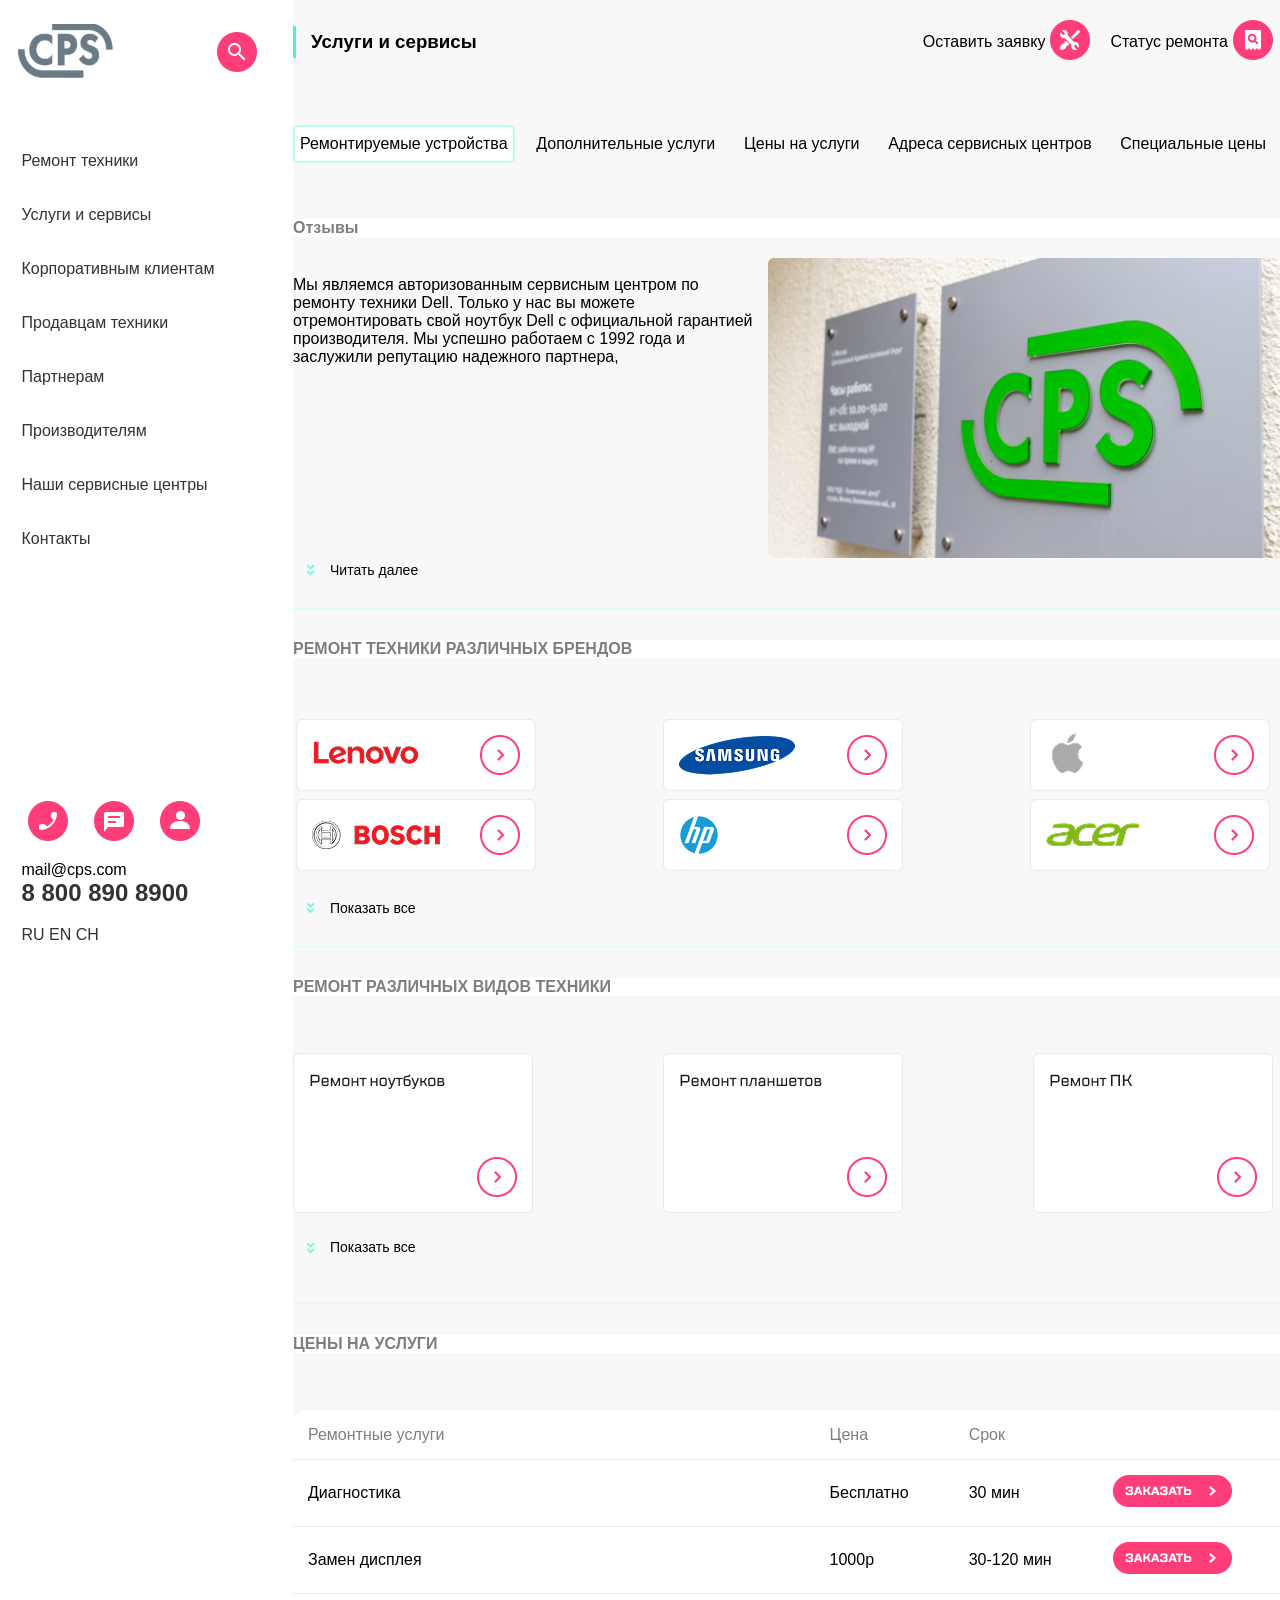
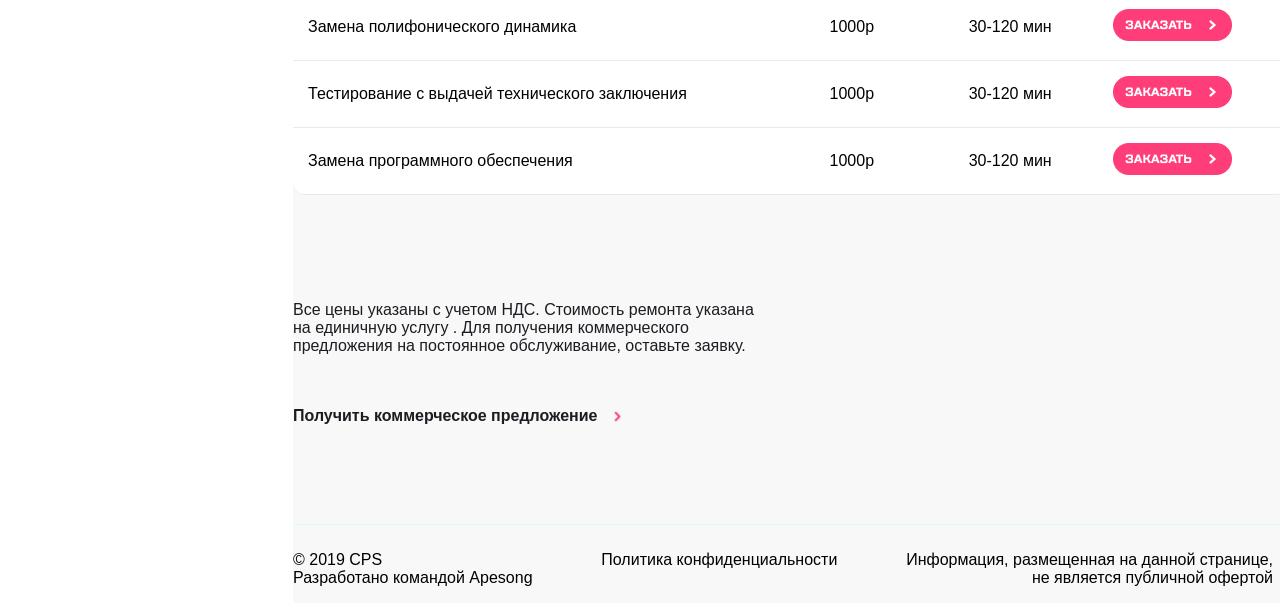
<file: index.html>
<!DOCTYPE html>
<html lang="ru">
<head>
    <meta charset="UTF-8">
    <meta name="viewport" content="width=device-width, initial-scale=1.0">
    <title>CPS техника</title>
    <link rel="stylesheet" href="https://cdn.jsdelivr.net/npm/swiper@11/swiper-bundle.min.css">
    <link rel="stylesheet" href="style.css">
    
</head>
<body>


<div id="overlay" class="overlay"></div>
<div class="header2">
    <section class="header1">
           
        
             <div class="fuck2"><button  class="open_menu" id="menuBtn">
            <img src="burger.png" height="40px" width="40px"/>
            </button>
            <img src="logo.png" height="55px" width="105px"/>
            </div>
  
        <div class="second">
            <button><img src="phone.png" height="40" width="40"/></button>
             <button><img src="chat.png" height="40" width="40"/></button>
            <button><img src="profile.png" height="40" width="40"/></button>
         </div>
         <div class="line2">
         <div class="third">
            <img src="repair.png" height="40" width="40"/>
            <img src="checkstatus.png" height="40" width="40"/>
         </div>
         </div>
    </section>
</div>

<section class="position">
    <div class="fuck">
 <button  class="open_menu" id="menuBtn">
    <img src="burger.png" height="40px" width="40px"/>
</button></div>

<container class="nav-menu" id="navMenuContainer">
    <header>
        <nav class="navigation" id="navMenu">
           
           <ul class="logo1">
            <section class="li_li">
        <div class="krest">
            <li><button id="closeMenu"><img src="burger1.png" height="40px" width="40px"/></button></li>
        </div>
            <li><a href="#"><img src="logo.png" height="55px" width="105px"/></a></li>
            </section>
            <section class="li_poisk">
            <li><button><img src="search.png" height="40px" width="40px"/></button></li>
           </section>
            </ul>
        </nav>
    </header>

    
    <nav class="navigation">
        <ul class="nav-list">
            <li class="nav-item">
                <a href="#" class="nav-link">Ремонт техники</a>
            </li>
            <li class="nav-item">
                <a href="#" class="nav-link">Услуги и сервисы</a>
            </li>
            <li class="nav-item">
                <a href="#" class="nav-link">Корпоративным клиентам</a>
            </li>
            <li class="nav-item">
                <a href="#" class="nav-link">Продавцам техники</a>
            </li>
            <li class="nav-item">
                <a href="#" class="nav-link">Партнерам</a>
            </li>
            <li class="nav-item">
                <a href="#" class="nav-link">Производителям</a>
            </li>
            <li class="nav-item">
                <a href="#" class="nav-link">Наши сервисные центры</a>
            </li>
            <li class="nav-item">
                <a href="#" class="nav-link">Контакты</a>
            </li>
            </ul>

            <section class="footer">
            <ul class="ikonki">
            <li>
            <button><img src="phone.png" height="40" width="40"/></button>
            </li>
            <li>
            <button><img src="chat.png" height="40" width="40"/></button>
            </li>
            <li>
            <button><img src="profile.png" height="40" width="40"/></button>
            </li>
            </ul>
            <ul>
            <li>
                <a href="#">mail@cps.com</a>
            </li>
            <li>
                <div class="nomer"><b>8 800 890 8900</b></div>
            </li>
            <li>
               <div> RU EN CH </div>
            </li>
            </ul>
            </section>
    </nav>
</container>

<div class="position2">
    <section>
    <header>
      <ul class="head">
        
            <li> <h1> Услуги и сервисы</h1></li>


            <section  class="head1">
            <div class="head2">
            <li><div>Оставить заявку</div></li>
            <li><img src="repair.png" height="40" width="40"/></li>
            </div>

            <div class="head2">
            <li><div>Статус ремонта</div></li>
            <li><img src="checkstatus.png" height="40" width="40"/></li>
            </div>
            </section>
      </ul>     
    </header>
</section>

<section >
<br>
    <ul class="info1">
        <li> <a href="#1">Ремонтируемые устройства</a></li>
        <li><a href="#2">Дополнительные услуги</a></li>
        <li><a href="#3">Цены на услуги</a></li>
        <li><a href="#4">Адреса сервисных центров</a></li>
        <li><a href="#5">Специальные цены</a></li>
    </ul>
</section>

<br>
<h4 class="hh4">Отзывы </h4>

<section class="logoo">
<section class="otziv">
    
    <span><br>
        Мы являемся авторизованным сервисным центром по ремонту техники Dell.
         Только у нас вы можете отремонтировать свой ноутбук Dell с официальной
          гарантией производителя.  
         Мы успешно работаем с 1992 года и заслужили репутацию надежного партнера,
          
<div class="hidden" id="hidden3">
        что подтверждает большое количество постоянных клиентов. Мы гордимся тем,
         что к нам обращаются по рекомендациям и, в свою очередь, советуют нас родным
          и близким.
</div>
</section>
 

</span>
<br><img class="logo22" src="logo2.png"/>
   
<br>
</section>

    <button class="showAll" id="showAll3">
    <img src="expand.png" height="23" width="23">
    <span class="button-text">Читать далее</span>
</button>



<section id="1"></section>


<br><hr><h4>РЕМОНТ ТЕХНИКИ РАЗЛИЧНЫХ БРЕНДОВ</h4><br><br>

<section class="table1" id="1">
<table>
    <tr><td class="image"><img src="cat1.png" height="72" width="240"/>  </td></tr>
    <tr><td class="image"> <img src="cat1 copy 7.png" height="72" width="240"/> </td></tr>
</table>

<table>
    <tr><td class="image"><img src="cat1 copy.png" height="72" width="240"/>  </td></tr>
    <tr><td class="image"> <img src="cat1 copy 8.png" height="72" width="240"/> </td></tr>
</table>


<table>
    <tr><td class="image"><img src="cat1 copy 2.png" height="72" width="240"/>  </td></tr>
    <tr><td class="image"> <img src="cat1 copy 9.png" height="72" width="240"/> </td></tr>
</table>

<div class="hidden" id="hidden">
<table>
    <tr><td class="image"><img src="cat1 copy 3.png" height="72" width="240"/>  </td></tr>
    <tr><td class="image"> <img src="cat1 copy 10.png" height="72" width="240"/> </td></tr>
</table>
</div>
</section>





<section class="swiper-container swiper brands-swiper" id="1">
    <div class="swiper-wrapper">
       
        <div class="swiper-slide">
            <img src="cat1.png" alt="Бренд 1"/>
        </div>
        
        <div class="swiper-slide">
            <img src="cat1 copy.png" alt="Бренд 2"/>
        </div>
      
        <div class="swiper-slide">
            <img src="cat1 copy 2.png" alt="Бренд 3"/>
        </div>
      
        <div class="swiper-slide">
            <img src="cat1 copy 3.png" alt="Бренд 4"/>
        </div>
 
        <div class="swiper-slide">
            <img src="cat1 copy 7.png" alt="Бренд 5"/>
        </div>
  
        <div class="swiper-slide">
            <img src="cat1 copy 8.png" alt="Бренд 6"/>
        </div>
     
        <div class="swiper-slide">
            <img src="cat1 copy 9.png" alt="Бренд 7"/>
        </div>
      
        <div class="swiper-slide">
            <img src="cat1 copy 10.png" alt="Бренд 8"/>
        </div>
    </div>
    
    <div class="swiper-pagination"></div>
</section>








<br><button class="showAll" id="showAll">
    <img src="expand.png" height="23" width="23">
    <span class="button-text">Показать все</span>
</button>
<section id="2"></section>

 <br><hr><h4>РЕМОНТ РАЗЛИЧНЫХ ВИДОВ ТЕХНИКИ</h4><br><br>
<section class="remont">
   
     <div class="image"><img src="cat5.png" height="160" width="240"/> </div>
     <div class="image"> <img src="cat2.png" height="160" width="240"/> </div>
      <div class="image"> <img src="cat3.png" height="160" width="240"/> </div>
       
       <div class="hidden" id="hidden2">
        <div class="image"><img src="cat4.png" height="160" width="240"/></div>
        </div>
</section>


<script src="https://x4h2txb8gp-netizen.github.io/Widget-calc/widget.js"></script>


<section class="swiper-container swiper tech-swiper" id="2">
    <div class="swiper-wrapper">
   
        <div class="swiper-slide">
            <img src="cat5.png" alt="Ноутбуки"/>
        </div>
   
        <div class="swiper-slide">
            <img src="cat2.png" alt="Телевизоры"/>
        </div>

        <div class="swiper-slide">
            <img src="cat3.png" alt="Смартфоны"/>
        </div>
      
        <div class="swiper-slide">
            <img src="cat4.png" alt="Планшеты"/>
        </div>
    </div>

    <div class="swiper-pagination"></div>
</section>




<br><button class="showAll" id="showAll2">
    <img src="expand.png" height="23" width="23">
    <span class="button-text">Показать все</span>
</button>
<section id="3"></section>


<br><br><hr><h4 id="3">ЦЕНЫ НА УСЛУГИ</h4><br><br>
<section >
   
<table class="table2">
    <tr>
        <td>Ремонтные услуги </td>
        <td>Цена </td>
        <td>Срок</td>
        <td>  </td>
    </tr>
    <tr>
        <td>Диагностика </td>
        <td>Бесплатно </td>
        <td>30 мин</td>
        <td class="image"><img src="Group 10.png" height="32" width="119"/> </td>
    </tr>
    <tr>
        <td>Замен дисплея </td>
        <td>1000р </td>
        <td>30-120 мин</td>
        <td class="image"><img src="Group 10.png" height="32" width="119"/> </td>
    </tr>
    <tr>
        <td>Замена полифонического динамика </td>
        <td>1000р </td>
        <td>30-120 мин</td>
        <td class="image"><img src="Group 10.png" height="32" width="119"/> </td>
    </tr>
    <tr>
        <td>Тестирование с выдачей технического заключения </td>
        <td>1000р </td>
        <td>30-120 мин</td>
        <td class="image"><img src="Group 10.png" height="32" width="119"/> </td>
    </tr>
    <tr>
        <td>Замена программного обеспечения</td>
        <td>1000р </td>
        <td>30-120 мин</td>
        <td class="image"><img src="Group 10.png" height="32" width="119"/> </td>
    </tr>
</table>

</section>





<section class="swiper-container swiper services-swiper" id="3">
    <div class="swiper-wrapper">
        <div class="swiper-slide">
            <img class="service-item active" src="Group3.png">
        </div>
        <div class="swiper-slide">
            <img class="service-item active" src="Group3.png">
        </div>
        <div class="swiper-slide">
            <img class="service-item active" src="Group3.png">
        </div>
        <div class="swiper-slide">
            <img class="service-item active" src="Group3.png">
        </div>
        <div class="swiper-slide">
            <img class="service-item active" src="Group3.png">
        </div>
    </div>
    <br><br>
     <div class="swiper-pagination"></div>
</section>




<br><br><br>
<section class="info2">
<br><br>
<p>Все цены указаны с учетом НДС. Стоимость ремонта указана<br> на единичную услугу
    . Для получения коммерческого <br>предложения на постоянное обслуживание, оставьте заявку.</p>
    <br><p style="display: flex; align-items: center; gap: 8px;">
   <span><b>Получить коммерческое предложение</b></span>
   <img src="more.png" height="23" width="23"/>
</p><br><br>
</section>

<div>
    <br><br><hr>
<footer class="foot">
     
      <p class="foot_1">© 2019 CPS<br>
Разработано командой Apesong  </p><br>
<p class="foot_2">Политика конфиденциальности</p><br>
<P class="foot_3">Информация, размещенная на данной странице,<br>не является публичной офертой</P>
   
</footer>
</div>
</div>



<!-- МОДАЛКА Заказать звонок -->
<div class="modal" id="modal-call">
  <div class="modal-content">
    <button class="modal-close"><img src="burger1.png" height="40" width="40"/></button>
    <h2>Заказать звонок</h2>
    <input type="tel" placeholder="Телефон">
    <span class="txt">Нажимая “отправить”, вы даете согласие на <span style="color: #FF3E79;">обработку персональных данных</span> и соглашаетесь с нашей <span style="color: #FF3E79;">политикой конфиденциальности</span></span><br>
    <br><div class="btnpos">
    <button class="modal-btn"> <img src="btn.png" height="32" width="136"/></button>
    </div>
</div>
</div>

<!-- МОДАЛКА Обратная связь -->
<div class="modal" id="modal-feedback">
  <div class="modal-content">
    <button class="modal-close"><img src="burger1.png" height="40" width="40"/></button>
    <h2>Обратная связь</h2>
    <input type="text" placeholder="Имя">
    <input type="tel" placeholder="Телефон">
    <input type="email" placeholder="Электронная почта">
    <textarea placeholder="Сообщение"></textarea>
     <span class="txt">Нажимая “отправить”, вы даете согласие на <span style="color: #FF3E79;">обработку персональных данных</span> и соглашаетесь с нашей <span style="color: #FF3E79;">политикой конфиденциальности</span></span><br>
    <br><div class="btnpos">
     <button class="modal-btn"> <img src="btn.png" height="32" width="136"/></button>
     </div>
  </div>
</div>





<script src="https://cdn.jsdelivr.net/npm/swiper@11/swiper-bundle.min.js"></script>
  <script src="skript.js"></script>
</body>
</html>
</file>
<file: style.css>
h4{
    background-color:#FFFFFF ;
}
@media (max-width: 767px) {

* {
    margin: 0;
    padding: 0;
    box-sizing: border-box;
 
}

   body {

    font-family: 'Roboto', 'Segoe UI', Tahoma, sans-serif;
        padding: 0;
        min-width: 320px;
        background-color: #F8F8F8;
    }



.overlay {
    position: fixed;
    width: 100%;
    height: 100%;
    background-color: rgba(246, 244, 244, 0.9);
    z-index: 90;
    opacity: 0;
    pointer-events: none; 
    transition: opacity 0.3s ease; 
}


.overlay.active {
    opacity: 1;
    pointer-events: auto;
}

.header1{
    position: sticky;
    top:0;
    z-index: 1000 ;
    display: flex;
    justify-content: space-between; 
    align-items: center;   
    min-width: 100%;
    padding: 15px 0px;

   

}



.header2{
    position: sticky;
    top:0;
    z-index: 1000 ;
    display: flex;
    justify-content: space-between; 
    align-items: center;        
    /*padding: 15px 20px;*/           
    box-sizing: border-box;      
    background-color: #ffffff;
    width: 100%;
}

.line2 {
    display: inline-block;
    margin-left: 30px;
    height: 40px;
    border-left:1px;
}
    

    
.fuck2{
    display:flex;
    justify-content: space-between;
    gap:10px;
    padding-left: 10px;
}


.first{
    display: flex;
    justify-content: flex-start;
}
.second{
display: none;
}
.third{
    display: flex;
    justify-content: space-between;
    gap:10px;
    padding-right: 10px;
}



.fuck{
    display: none;
}




.nav-menu{
  display: none;
  position: fixed;
 z-index: 1002;
 height: 100%;
 margin-top: -90px;
}

.nav-menu.show{
    display: block;
}

.open_menu{
  position: relative;
  cursor: pointer;
}


li::marker{
    color: transparent;
}



.navigation {

    background: white;
    border-radius: 0px;
    min-width: 360px;
    height: 100%;
    margin: 0 auto;
    overflow: hidden;
    
    

}

a {
   color: black; 
   text-decoration: none; 
   cursor: pointer;
}

button{
    background: transparent;
    border: none !important;
    font-size:0;
}


.li_li{
    display: flex;
    align-items: center;
    justify-content: flex-start;
    gap: 9px;
    flex-direction: row;
    margin-top: 15px;
    margin-left: 15px;
}

.li_poisk{
    display: flex;
    justify-content: flex-end;
    align-items: baseline;
    margin-top: 15px;
    margin-right: 15px;
}

.logo1{
    display: flex;
    align-items: center;
    justify-content: space-between;
    max-width: 320px;
    margin-bottom: 35px;

}





.nav-list {
    list-style: none;
}

.nav-item {
    position: relative;
    transition: all 0.3s ease;
}

.nav-link {
    display: block;
    padding: 18px 24px;
    text-decoration: none;
    color: #333;
    font-size: 16px;
    font-weight: 500;
    transition: all 0.3s ease;
    position: relative;
    z-index: 1;
}

.ikonki{
    display: flex;
    justify-content: flex-start;
    gap: 14px;
    flex-direction: row;
    align-items: center;
   
}

.nomer{
    font-size: 24px;
    margin-bottom: 19px;
}
.footer{
    display: block;
    padding: 18px 24px;
    text-decoration: none;
    color: #333;
    font-size: 16px;
    font-weight: 500;
    transition: all 0.3s ease;
    position: relative;
    z-index: 1;
}


.nav-item:hover {
    background-color: #f8f9fa;
}

.nav-item:hover .nav-link {
    color: grey;
   
}

.nav-item:hover::before {
    content: '';
    position: absolute;
    left: 0;
    top: 25%;
    bottom: 25%;
    width: 4px;
    background: #14d6cd;
    box-shadow: 0 0 10px rgba(64, 68, 70, 0.3);
    opacity: 1;
}


.nav-item.active {
    background-color: #f0f8f0;
}

.nav-item.active .nav-link {
    color: #14d6cd;
    font-weight: 600;
}

.nav-item.active::before {
    content: '';
    position: absolute;
    left: 0;
    top: 25%;
    bottom: 25%;
    width: 4px;
    background: #14d6cd;
    box-shadow: 0 0 10px rgba(40, 167, 69, 0.3);
    opacity: 1;
}


.nav-item::before {
    content: '';
    position: absolute;
    left: 0;
    top: 25%;
    bottom: 25%;
    width: 4px;
    background: #14d6cd;
    transition: all 0.3s ease;
    opacity: 0;
    transform: scaleX(0);
}


.nav-item:hover::before {
    opacity: 1;
    transform: scaleX(1);
}







.position{
    display: flex;
    justify-content: flex-start;


}

h1{
         border-left: 3px solid #41F6D7; 
         padding-left: 15px; 
         padding-top: 5px;
         padding-bottom: 5px;
         margin-left: -15px;
    }
.head{
    display: flex;
    justify-content: flex-start;
    margin-top: 15px;
    margin-bottom: 15px;
    margin-right: 15px;
   
}

.head1{
    display: flex;
    justify-content: space-between;
    gap:20px;
    padding-left: 5px;
    padding-right: 5px;
}

.head2{
    display: none;
}


    .info1 {
        overflow-x: auto;
        overflow-y: hidden;
        flex-wrap: nowrap !important;
        justify-content: flex-start !important;
        white-space: nowrap;
        padding: 10px 0;
        margin-left: -10px;
        margin-right: -10px;
        padding-left: 10px;
        padding-right: 10px;
        -webkit-overflow-scrolling: touch;
    }

    .info1 li {
        display: inline-block;
        padding: 8px 16px;
        border: 2px solid transparent;
        border-radius: 6px;
        white-space: nowrap;
        margin-right: 10px;
        flex-shrink: 0;
    }

    .info1 li:first-child {
        border-color: #B8FFEC;
        background-color: white;
    }


.position2{
    display: flex;
    flex-direction: column;
    max-width:100% ;
    padding-left: 15px;
   
}

.hh4{
    display: none;
}

.otziv{

    display: flex;
    flex-direction: column;

}

.logoo{
    display: flex;
    flex-direction: column;
    min-width: 100%;
}

h4{
    color: #7E7E82;
}

.logo22{
    width: 320px;
    height: 175px;
    margin-left: -15PX;
}


.hidden{
    display: none;
}

.showAll {
    width: auto !important; 
    min-width: 132px;
    height: 24px;
    display: flex;
    align-items: center;
    gap: 8px;
    cursor: pointer;
}

.showAll span {
    color: black !important;
    font-size: 14px !important;
    display: inline-block !important;
}

.table1 {
display: none;
}




    .swiper-container {
        display: block !important;
        visibility: visible !important;
        opacity: 1 !important;
        height: auto;
        margin: 0 -16px;
        padding-bottom: 20px;

    }
    

    .swiper {
  overflow: hidden;
  width: 100%;
}
 
    .brands-swiper {
        height: 90px !important;
    }
    
    .brands-swiper .swiper-wrapper {
        display: flex;
        flex-direction: row !important;
        height: 72px;
        
    }
    
    .brands-swiper .swiper-slide {
        width: 240px !important;
        height: 72px !important;
        margin-right: 16px;
        cursor: pointer;
    }
    
    .brands-swiper img {
        width: 240px !important;
        height: 72px !important;
        object-fit: cover;
        border-radius: 6px;
    }
    

    .tech-swiper {
        height: 180px !important;
    }
    
    .tech-swiper .swiper-wrapper {
        flex-direction: row !important;
        height: 160px;
    }
    
    .tech-swiper .swiper-slide {
        width: 240px !important;
        height: 160px !important;
        margin-right: 16px;
        cursor: pointer;
    }
    
    .tech-swiper img {
        width: 240px !important;
        height: 160px !important;
        object-fit: cover;
        border-radius: 6px;
    }
    
   
    .services-swiper {
        height: 200px !important;
        margin-bottom: 10px;
    }
    
    .services-swiper .swiper-wrapper {
        flex-direction: row !important;
        height: auto;
    }
    
    .services-swiper .swiper-slide {
        width: auto !important;
        height: auto !important;
        margin-right: 8px;
        cursor: pointer;
    }
    
    .services-swiper .service-item {
        display: inline-block;
        padding: 8px 16px;
        border: 2px solid transparent;
        border-radius: 6px;
        white-space: nowrap;
        color: #7E7E82;
        font-size: 16px;
        background: white;
        cursor: pointer;
    }
    
    .services-swiper .service-item.active {
        border-color: #B8FFEC;
    }
    

 .swiper-pagination {
        position: relative !important;
        bottom: auto !important;
        left: 0 !important;
        transform: none !important;
        width: 100% !important;
        height: 20px !important;
        display: flex !important;
        justify-content: center !important;
        align-items: center !important;
        margin-top: 15px !important;
        padding: 0 !important;
    }
    
    .swiper-pagination-bullets {
        display: inline-flex !important;
        gap: 8px !important;
        height: 12px !important;
        align-items: center !important;
    }
    
    .swiper-pagination-bullet {
        width: 12px !important;
        height: 18px !important;
        background: #DDDDDD !important;
        opacity: 1 !important;
        margin: 0 !important; 
        display: block !important;
        border-radius: 50% !important;
        flex-shrink: 0 !important;
    }
    
    .swiper-pagination-bullet-active {
        background: #B5B6BC !important;
        transform: scale(1) !important;
    }


    .swiper-slide {
    display: flex !important;
    flex-shrink: 0 !important;
    width: auto !important;
    height: 100%;
    position: relative;
    transition-property: transform;
}


.remont{
   display: none;
}


.table2 {
display: none;
}
    

.table2 td{
    padding: 15px;
    border-bottom: 1px solid #EAEAEA;
}

.table2 tr:first-child{
    color: #7E7E82;

}
.table2 tr:last-child td{
    border-bottom: none;
}

.info2{
display: flex;
flex-direction: column;

color: #1B1C21;

}

.foot{
    min-width: 320px;
    display: flex;
    align-items: center;
    flex-direction: column;
    text-align: center;
    background-color:#F8F8F8;
    margin-left: -15px;

}


hr{
    background-color:#D9FFF5 ;
    height: 1px;
    border:none;
    width:100%;
    margin-bottom: 10px;

}




.modal-close {

    position: relative;
    top: 15px;
    right: auto;
}



}



















@media screen and (min-width: 768px) {
     
    body {

    font-family: 'Roboto', 'Segoe UI', Tahoma, sans-serif;
    background-color: #F8F8F8;
    margin: -8px;
}



.brands-swiper-container,
.tech-swiper-container,
.services-swiper-container,
.brands-swiper,
.tech-swiper,
.services-swiper,
.swiper-wrapper,
.swiper-slide,
.swiper-pagination{
    display: none;
}

.overlay {
    position: fixed;
    width: 100%;
    height: 100%;
    background-color: rgba(246, 244, 244, 0.9);
    z-index: 90;
    opacity: 0;
    pointer-events: none; 
    transition: opacity 0.3s ease; 
}


.overlay.active {
    opacity: 1;
    pointer-events: auto;
}

.header1{
     width: 100%;            
    max-width: 100%;      
    box-sizing: border-box; 
    padding: 0 15px;         
    display: flex;
    justify-content: space-between; 
    align-items: center;
   

}

.line2 {
    display: inline-block;
    
    padding: 1px 15px;
    margin-left: 60px;
    height: -40px;
    font-size: 5px;
    
    border-left: 1px solid #d0d0d0;
}


.fuck2{
    display:flex;
    flex-direction: row;
}

.first{
    display: flex;
    justify-content: flex-start;
}
.second{
    display: flex;
   flex-direction: row;
}
.third{
    display: flex;
    justify-content: flex-end;
}




.header2{
    position: sticky;
    top:0;
    z-index: 1000 ;
     display: flex;
    justify-content: space-between;
    align-items: center;           
    width: 100%;
    padding: 15px 20px;            
    box-sizing: border-box;       
    background-color: #ffffff;
    border-bottom: 1px solid #d9fff5;
}

.fuck{
    display: none;
}

      .nav-menu{
  display: none; 
  position: fixed;
 z-index: 1002;
 height: 100%;
 margin-top: -90px;
}

.nav-menu.show{
    display: block;
}

.open_menu{
    position: relative;
    top: auto;
    left: auto;
    margin-right: 15px;
}


li::marker{
    color: transparent;
}



.navigation {

    background: white;
    border-radius: 0px;
    max-width: 280px;
    min-height: 100%;
    margin: 0 auto;
    overflow: hidden;
    
    

}

a {
   color: black; 
   text-decoration: none; 
   cursor: pointer;
}

button{
    background: transparent;
    border: none !important;
    font-size:0;
}


.li_li{
    display: flex;
    align-items: center;
    justify-content: flex-start;
    gap: 9px;
    flex-direction: row;
    margin-top: 15px;
    margin-left: 15px;
}

.li_poisk{
    display: flex;
    justify-content: flex-end;
    align-items: baseline;
    margin-top: 15px;
    margin-right: 15px;
}

.logo1{
    display: flex;
    align-items: center;
    justify-content: space-between;
    max-width: 320px;
    margin-bottom: 35px;

}





.nav-list {
    list-style: none;
}

.nav-item {
    position: relative;
    transition: all 0.3s ease;
}

.nav-link {
    display: block;
    padding: 18px 24px;
    text-decoration: none;
    color: #333;
    font-size: 16px;
    font-weight: 500;
    transition: all 0.3s ease;
    position: relative;
    z-index: 1;
}

.ikonki{
    display: flex;
    justify-content: flex-start;
    gap: 14px;
    flex-direction: row;
    align-items: center;
   
}

.nomer{
    font-size: 24px;
    margin-bottom: 19px;
}
.footer{
    display: block;
   margin-top: 100px;
    padding: 18px 24px;
    text-decoration: none;
    color: #333;
    font-size: 16px;
    font-weight: 500;
    transition: all 0.3s ease;
    position: relative;
    z-index: 1;
}


.nav-item:hover {
    background-color: #f8f9fa;
}

.nav-item:hover .nav-link {
    color: grey;
   
}

.nav-item:hover::before {
    content: '';
    position: absolute;
    left: 0;
    top: 25%;
    bottom: 25%;
    width: 4px;
    background: #14d6cd;
    box-shadow: 0 0 10px rgba(64, 68, 70, 0.3);
    opacity: 1;
}


.nav-item.active {
    background-color: #f0f8f0;
}

.nav-item.active .nav-link {
    color: #14d6cd;
    font-weight: 600;
}

.nav-item.active::before {
    content: '';
    position: absolute;
    left: 0;
    top: 25%;
    bottom: 25%;
    width: 4px;
    background: #14d6cd;
    box-shadow: 0 0 10px rgba(40, 167, 69, 0.3);
    opacity: 1;
}


.nav-item::before {
    content: '';
    position: absolute;
    left: 0;
    top: 25%;
    bottom: 25%;
    width: 4px;
    background: #14d6cd;
    transition: all 0.3s ease;
    opacity: 0;
    transform: scaleX(0);
}


.nav-item:hover::before {
    opacity: 1;
    transform: scaleX(1);
}

.open_menu{
    display: block;

    z-index: 1001;
}
   





.position{
    display: flex;
    justify-content: flex-start;


}

    h1{
         border-left: 3px solid #41F6D7; 
         padding-left: 15px; 
         padding-top: 5px; 
         padding-bottom: 5px;
    }
.head{
    display: flex;
    justify-content: space-between;
    margin-top: 15px;
    margin-bottom: 15px;
    margin-right: 15px;
    gap:400px;
}


.head1{
    display: flex;
    justify-content: space-between;
    gap:20px;
}

.head2{
    display: none;
}



ul{
    margin-left: -40px;
}
.info1{
    display: flex;
    justify-content: space-between;
    color: #7E7E82;
    margin-right: 15px;
}


.info1 li{
      display: inline-block;
        padding: 8px 5px;
        border: 2px solid transparent;
        border-radius: 6px;
     }



    .info1 li:first-child {
        border-color: #B8FFEC;
        background-color: white;
    }


.position2{
    display: flex;
    flex-direction: column;
    margin-left: 10px;
    width:100%;
    
}


.logo22{
    width:360px;
    height: 200px;
}



.otziv{

    display: flex;
    justify-content:flex-end;
    gap: 60px;
    margin-right: 15px;

}

.logoo{
    display: flex;
    justify-content: space-between;
}

h4{
    color: #7E7E82;
}


.hidden{
    display: none;
}

.showAll {
    width: auto !important; 
    min-width: 132px;
    height: 24px;
    display: flex;
    align-items: center;
    gap: 8px;
}

.showAll span {
    color: black !important;
    font-size: 14px !important;
    display: inline-block !important;
}

.table1 {
    display: flex;
    justify-content: space-between;
    margin-right: 15px;

}



.image{
    transition: transform 0.3s ease;
}

.image:hover{
    transform: scale(1.1);
}


.remont{
    display: flex;
    justify-content: space-between;
    margin-right: 15px;
}


.table2 {
    width: 100%;
    border-collapse: separate;
    border-spacing: 0;
    background-color: white;
    border-radius: 12px;
    overflow: hidden;
    border-bottom: 1px solid #EAEAEA;
    margin-right: 15px;
}
    

.table2 td{
    padding: 15px;
    border-bottom: 1px solid #EAEAEA;
}

.table2 tr:first-child{
    color: #7E7E82;

}
.table2 tr:last-child td{
    border-bottom: none;
}

.info2{
display: flex;
flex-direction: column;

color: #1B1C21;

}

.foot{
    display: flex;
    justify-content: space-between;
    margin-right: 15px;
}

hr{
    background-color:#D9FFF5 ;
    height: 1px;
    border:none;
    width:100%;
    margin-bottom: 10px;

}




.modal-close {
    left: -60px;
    bottom: 60px;
    position: absolute;
}
}






   


@media screen and (min-width: 1120px) {
 
    body {

    font-family: 'Roboto', 'Segoe UI','TT Lakes', Tahoma, sans-serif;
    background-color: white;
      overflow-x: hidden;
}




.brands-swiper-container,
.tech-swiper-container,
.services-swiper-container,
.brands-swiper,
.tech-swiper,
.services-swiper,
.swiper-wrapper,
.swiper-slide,
.swiper-pagination{
    display: none;
}


.container{
    height:100%;
    max-width: 280px;

}

.header2{
    display: none;
}

     .open_menu{
        display: none; 
    }
    
   
    .nav-menu {
        display: block;
        position: static;
        width: 100%;
        max-width: 291px;
        margin-top: 1px;
    }



li::marker{
    color: transparent;
}

.navigation {

    background: white;
    border-radius: 0px;
    max-width: 280px;
    height: 100%;
    margin: 0 auto;
    overflow: hidden;
    

}

a {
   color: black; 
   text-decoration: none; 
   cursor: pointer;
}

button{
    background: transparent;
    border: none !important;
    font-size:0;
}

.krest{
    display: none;;
}

.li_li{
    display: flex;
    align-items: center;
    justify-content: flex-start;
    gap: 9px;
    flex-direction: row;
    margin-top: 15px;
    margin-left: 15px;
}

.li_poisk{
    display: flex;
    justify-content: flex-end;
    align-items: baseline;
    margin-top: 15px;
    margin-right: 15px;
}

.logo1{
    display: flex;
    align-items: center;
    justify-content: space-between;
    max-width: 320px;
    margin-bottom: 35px;

}


.logo22{
    width:520px;
    height: 300px;
}





.nav-list {
    list-style: none;
}

.nav-item {
    position: relative;
    transition: all 0.3s ease;
}

.nav-link {
    display: block;
    padding: 18px 24px;
    text-decoration: none;
    color: #333;
    font-size: 16px;
    font-weight: 500;
    transition: all 0.3s ease;
    position: relative;
    z-index: 1;
}

.ikonki{
    display: flex;
    justify-content: flex-start;
    gap: 14px;
    flex-direction: row;
    align-items: center;
   
}

.nomer{
    font-size: 24px;
    margin-bottom: 19px;
}
.footer{
    display: block;
   margin-top: 200px;
    padding: 18px 24px;
    text-decoration: none;
    color: #333;
    font-size: 16px;
    font-weight: 500;
    transition: all 0.3s ease;
    position: relative;
    z-index: 1;
}


.nav-item:hover {
    background-color: #f8f9fa;
}

.nav-item:hover .nav-link {
    color: grey;
   
}

.nav-item:hover::before {
    content: '';
    position: absolute;
    left: 0;
    top: 25%;
    bottom: 25%;
    width: 4px;
    background: #14d6cd;
    box-shadow: 0 0 10px rgba(64, 68, 70, 0.3);
    opacity: 1;
}


.nav-item.active {
    background-color: #f0f8f0;
}

.nav-item.active .nav-link {
    color: #14d6cd;
    font-weight: 600;
}

.nav-item.active::before {
    content: '';
    position: absolute;
    left: 0;
    top: 25%;
    bottom: 25%;
    width: 4px;
    background: #14d6cd;
    box-shadow: 0 0 10px rgba(40, 167, 69, 0.3);
    opacity: 1;
}


.nav-item::before {
    content: '';
    position: absolute;
    left: 0;
    top: 25%;
    bottom: 25%;
    width: 4px;
    background: #14d6cd;
    transition: all 0.3s ease;
    opacity: 0;
    transform: scaleX(0);
}


.nav-item:hover::before {
    opacity: 1;
    transform: scaleX(1);
}

.open_menu{
    display: none;
    margin:20px;
    padding:10px 16px;
    font-size: 16px;
    background:#ff5fa2;
    color:white;
    border-radius:20px;
}
   
.position{
    display: flex;
    justify-content: flex-start;
    width: 100%;

}

    h1{
         border-left: 3px solid #41F6D7;
         padding-left: 15px;
         padding-top: 5px; 
         padding-bottom: 5px;
    }
.head{
    display: flex;
    justify-content: space-between;
    margin-top: 15px;
    margin-bottom: 15px;
    margin-right: 15px;
    gap:40px;
}

.head1{
    display: flex;
    justify-content: space-between;
    gap:20px;
}

.head2{
    display: flex;
    align-items: center;
    flex-direction: row;
    gap:5px;
}
ul{
    margin-left: -40px;
}



.info1{
    display: flex;
    justify-content: space-between;
    color: #7E7E82;
    margin-right: 15px;
}

.position2{
    display: flex;
    flex-direction: column;
    background-color: #F8F8F8;
    width: 100%;
    
    
}




.logoo{
    display: flex;
    flex-direction: row;

}
.otziv{
    display: flex;

    margin-right: 15px;

}





.showAll {
    width: auto !important; 
    min-width: 132px;
    height: 24px;
    display: flex;
    align-items: center;
    gap: 8px;
}

.showAll span {
    color: black !important;
    font-size: 14px !important;
    display: inline-block !important;
}



h4{
    color: #7E7E82;
}

.table1 {
    display: flex;
    justify-content: space-between;
    margin-right: 15px;

}

.remont{
    display: flex;
    justify-content: space-between;
    margin-right: 15px;
}


.table2 {
    max-width: 100%;
    border-collapse: separate;
    border-spacing: 0;
    background-color: white;
  
    overflow: hidden;
    border-bottom: 1px solid #EAEAEA;
    margin-right: 15px;
}
    

.table2 td{
    border-bottom: 1px solid #EAEAEA;
}

.table2 tr:first-child{
    color: #7E7E82;

}
.table2 tr:last-child td{
    border-bottom: none;
}


.image{
    transition: transform 0.3s ease;
}

.image:hover{
    transform: scale(1.1);
}


.info2{
display: flex;
flex-direction: column;

color: #1B1C21;

}

.foot{
    display: flex;
    justify-content: space-between;
    margin-right: 15px;
}


.foot_1{
    text-align: left;
}

.foot_2{
    text-align: center;
}

.foot_3{
    text-align: right;
}



hr{
    background-color:#D9FFF5 ;
    height: 1px;
    border:none;
    width:100%;
    margin-bottom: 10px;

}
.header1{
    display: none;
}




.swiper {
    overflow: hidden !important;
    position: relative;
}

.swiper-wrapper {
    display: flex !important;
    flex-direction: row !important;
    flex-wrap: nowrap !important;
    align-items: stretch;
    width: auto !important;
    height: 100%;
    box-sizing: border-box;
    transform: translate3d(0px, 0, 0) !important;

}


.modal-close {
    top:-20px;
    left: -60px;
    top: 0;
    position: absolute;
}



}







/* ===== МОДАЛКИ ===== */

.modal {
  position: fixed;
  top: 0;
  left: 0;
  width: 100%;
  height: 100%;
  background: rgba(255, 255, 255, 0.8);

  display: none;
  align-items: center;
  justify-content: center;

  z-index: 9999;
}


.txt{
    font-size: 14px;
}


.modal.active {
  display: flex;
  justify-content: flex-end;
}

.modal-content {
  background: #fff;
  padding: 25px;
  border-radius: 12px;
  width: 90%;
  height: 100%;
  max-width: 440px;
  position: relative;
}

.modal-content input,
.modal-content textarea {
  width: 100%;
  margin: 8px 0;
  padding: 10px;
  border: 1px solid #ddd;
  border-radius: 6px;
}

.modal-btn {
  border: none;
  cursor: pointer;
}


.btnpos{
  display: flex;
  justify-content: flex-end;
}

.modal-close {
  position: absolute;
  top: 50px;
  right: 10px;
  border: none;
  width: 40px;
  height: 40px;
  border-radius: 50%;
  cursor: pointer;
}



.modal-content h2 {
    position: relative;
    padding-left: 20px;
}

.modal-content h2::before {
    content: '';
    position: absolute;
    left: 0;
    top: 50%;
    transform: translateY(-50%);
    width: 4px;
    height: 28px;
    background: #14d6cd;
    border-radius: 2px;
}
</file>
